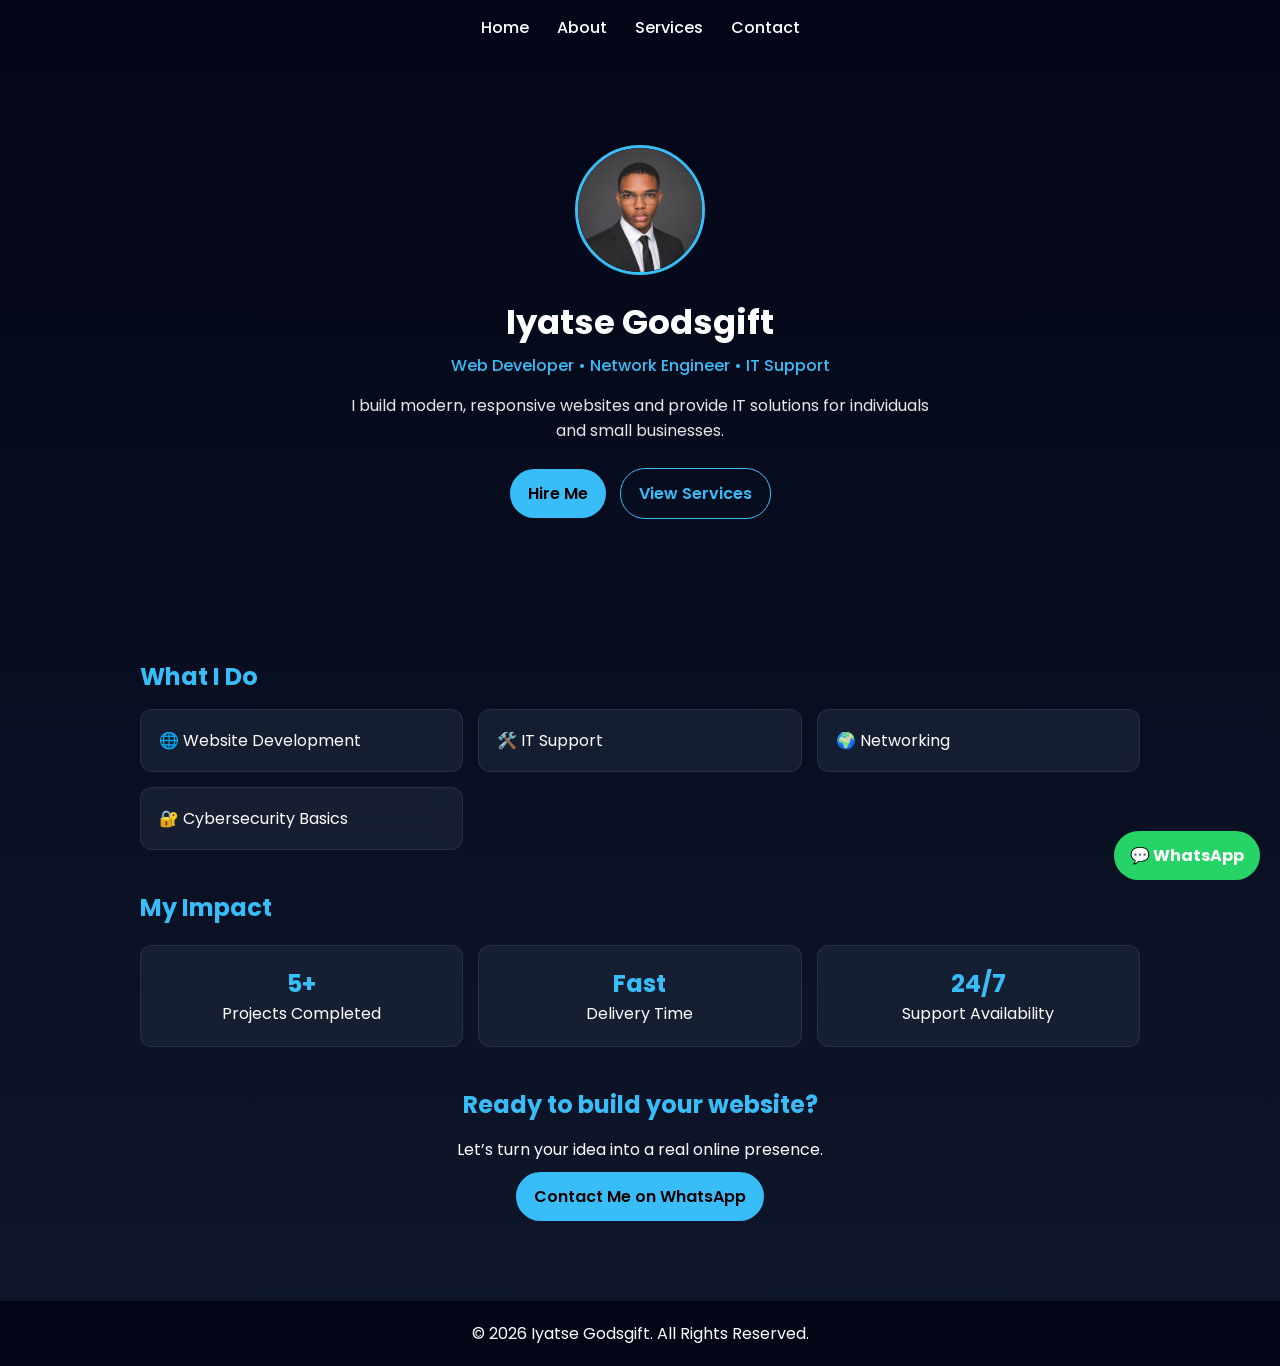
<file: index.html>
<!DOCTYPE html>
<html lang="en">
<head>
<meta charset="UTF-8">
<meta name="viewport" content="width=device-width, initial-scale=1.0">
<title>Iyatse Godsgift | Web Developer</title>

<link href="https://fonts.googleapis.com/css2?family=Poppins:wght@300;400;600;700&display=swap" rel="stylesheet">

<style>
*{
    margin:0;
    padding:0;
    box-sizing:border-box;
    font-family:'Poppins', sans-serif;
}

body{
    background:linear-gradient(180deg,#020617,#0f172a);
    color:white;
}

/* NAV */
nav{
    position:sticky;
    top:0;
    background:rgba(2,6,23,0.8);
    backdrop-filter:blur(10px);
    padding:15px;
    text-align:center;
    z-index:1000;
}

nav a{
    color:white;
    margin:0 12px;
    text-decoration:none;
    font-weight:500;
}

nav a:hover{
    color:#38bdf8;
}

/* HERO */
.hero{
    text-align:center;
    padding:90px 20px;
}

.profile-pic{
    width:130px;
    height:130px;
    border-radius:50%;
    border:3px solid #38bdf8;
    object-fit:cover;
    margin-bottom:15px;
}

.hero h1{
    font-size:34px;
}

.hero p{
    color:#38bdf8;
    margin-top:5px;
    font-weight:500;
}

.desc{
    max-width:600px;
    margin:15px auto;
    opacity:0.9;
}

/* BUTTONS */
.btn{
    display:inline-block;
    margin:10px 5px;
    padding:12px 18px;
    border-radius:25px;
    text-decoration:none;
    font-weight:600;
    transition:0.3s;
}

.btn-primary{
    background:#38bdf8;
    color:black;
}

.btn-primary:hover{
    transform:scale(1.05);
}

.btn-outline{
    border:1px solid #38bdf8;
    color:#38bdf8;
}

.btn-outline:hover{
    background:#38bdf8;
    color:black;
}

/* CONTAINER */
.container{
    width:90%;
    max-width:1000px;
    margin:auto;
    padding:40px 0;
}

/* GRID */
.grid{
    display:grid;
    grid-template-columns:repeat(auto-fit,minmax(250px,1fr));
    gap:15px;
}

/* CARD */
.card{
    background:rgba(30,41,59,0.6);
    border:1px solid rgba(255,255,255,0.08);
    backdrop-filter:blur(10px);
    padding:18px;
    border-radius:12px;
    transition:0.3s;
}

.card:hover{
    transform:translateY(-6px);
}

/* SECTION TITLE */
h2{
    margin-bottom:15px;
    color:#38bdf8;
}

/* STATS */
.stats{
    display:grid;
    grid-template-columns:repeat(auto-fit,minmax(200px,1fr));
    gap:15px;
    margin-top:20px;
    text-align:center;
}

.stat{
    background:rgba(30,41,59,0.6);
    padding:20px;
    border-radius:12px;
    border:1px solid rgba(255,255,255,0.08);
}

.stat h3{
    font-size:24px;
    color:#38bdf8;
}

/* CTA */
.cta{
    text-align:center;
    margin-top:40px;
}

/* FOOTER */
footer{
    text-align:center;
    padding:20px;
    background:#020617;
    margin-top:30px;
}

/* FLOAT WHATSAPP */
.whatsapp{
    position:fixed;
    bottom:20px;
    right:20px;
    background:#25D366;
    color:white;
    padding:12px 16px;
    border-radius:50px;
    text-decoration:none;
    font-weight:bold;
}
</style>
</head>

<body>

<!-- NAV -->
<nav>
    <a href="index.html">Home</a>
    <a href="about.html">About</a>
    <a href="services.html">Services</a>
    <a href="contact.html">Contact</a>
</nav>

<!-- HERO -->
<div class="hero">
    <img src="godsgift.jpg" class="profile-pic">

    <h1>Iyatse Godsgift</h1>
    <p>Web Developer • Network Engineer • IT Support</p>

    <div class="desc">
        I build modern, responsive websites and provide IT solutions for individuals and small businesses.
    </div>

    <a class="btn btn-primary" href="https://wa.me/2348055708091?text=Hello%20I%20need%20a%20website">Hire Me</a>
    <a class="btn btn-outline" href="services.html">View Services</a>
</div>

<div class="container">

<!-- SERVICES PREVIEW -->
<h2>What I Do</h2>

<div class="grid">
    <div class="card">🌐 Website Development</div>
    <div class="card">🛠️ IT Support</div>
    <div class="card">🌍 Networking</div>
    <div class="card">🔐 Cybersecurity Basics</div>
</div>

<!-- STATS -->
<h2 style="margin-top:40px;">My Impact</h2>

<div class="stats">
    <div class="stat">
        <h3>5+</h3>
        <p>Projects Completed</p>
    </div>

    <div class="stat">
        <h3>Fast</h3>
        <p>Delivery Time</p>
    </div>

    <div class="stat">
        <h3>24/7</h3>
        <p>Support Availability</p>
    </div>
</div>

<!-- CTA -->
<div class="cta">
    <h2>Ready to build your website?</h2>
    <p>Let’s turn your idea into a real online presence.</p>

    <a class="btn btn-primary" href="https://wa.me/2348055708091?text=Hello%20I%20want%20a%20website">
        Contact Me on WhatsApp
    </a>
</div>

</div>

<!-- FOOTER -->
<footer>
    © 2026 Iyatse Godsgift. All Rights Reserved.
</footer>

<!-- WHATSAPP FLOAT -->
<a class="whatsapp" href="https://wa.me/2348055708091?text=Hello%20I%20need%20a%20website">
💬 WhatsApp
</a>

</body>
</html>
</file>
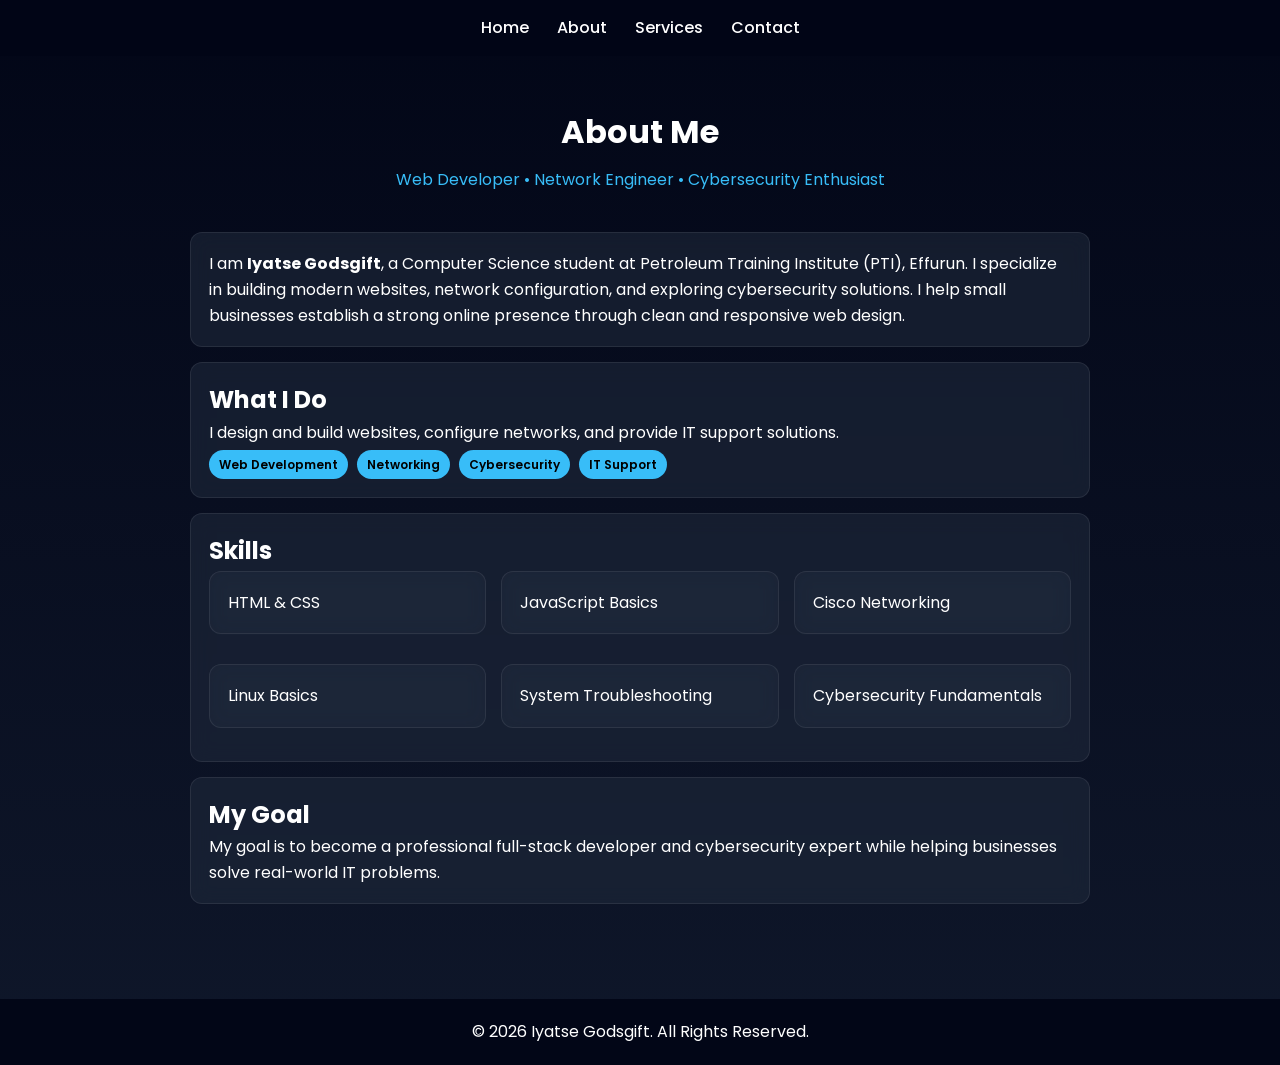
<file: about.html>
<!DOCTYPE html>
<html lang="en">
<head>
<meta charset="UTF-8">
<meta name="viewport" content="width=device-width, initial-scale=1.0">
<title>About Me | Iyatse Godsgift</title>

<link href="https://fonts.googleapis.com/css2?family=Poppins:wght@300;400;600;700&display=swap" rel="stylesheet">

<style>
*{
    margin:0;
    padding:0;
    box-sizing:border-box;
    font-family:'Poppins', sans-serif;
}

body{
    background:linear-gradient(180deg,#020617,#0f172a);
    color:white;
    line-height:1.6;
}

/* NAV */
nav{
    position:sticky;
    top:0;
    background:rgba(2,6,23,0.8);
    backdrop-filter:blur(10px);
    padding:15px;
    text-align:center;
}

nav a{
    color:white;
    margin:0 12px;
    text-decoration:none;
    font-weight:500;
}

nav a:hover{
    color:#38bdf8;
}

/* CONTAINER */
.container{
    width:90%;
    max-width:900px;
    margin:auto;
    padding:50px 0;
}

/* HERO */
.hero{
    text-align:center;
    margin-bottom:40px;
}

.hero h1{
    font-size:32px;
    margin-bottom:10px;
}

.hero p{
    color:#38bdf8;
}

/* CARD */
.card{
    background:rgba(30,41,59,0.6);
    border:1px solid rgba(255,255,255,0.08);
    backdrop-filter:blur(10px);
    padding:18px;
    border-radius:12px;
    margin-bottom:15px;
    transition:0.3s;
}

.card:hover{
    transform:translateY(-5px);
}

/* GRID */
.grid{
    display:grid;
    grid-template-columns:repeat(auto-fit,minmax(250px,1fr));
    gap:15px;
}

/* BADGES */
.badge{
    display:inline-block;
    background:#38bdf8;
    color:black;
    padding:5px 10px;
    border-radius:20px;
    font-size:12px;
    margin:5px 5px 0 0;
    font-weight:600;
}

/* FOOTER */
footer{
    text-align:center;
    padding:20px;
    background:#020617;
    margin-top:30px;
}
</style>
</head>

<body>

<!-- NAV -->
<nav>
    <a href="index.html">Home</a>
    <a href="about.html">About</a>
    <a href="services.html">Services</a>
    <a href="contact.html">Contact</a>
</nav>

<div class="container">

<!-- HERO -->
<div class="hero">
    <h1>About Me</h1>
    <p>Web Developer • Network Engineer • Cybersecurity Enthusiast</p>
</div>

<!-- MAIN INFO -->
<div class="card">
    I am <b>Iyatse Godsgift</b>, a Computer Science student at Petroleum Training Institute (PTI), Effurun.
    I specialize in building modern websites, network configuration, and exploring cybersecurity solutions.
    I help small businesses establish a strong online presence through clean and responsive web design.
</div>

<!-- WHAT I DO -->
<div class="card">
    <h2>What I Do</h2>
    <p>I design and build websites, configure networks, and provide IT support solutions.</p>

    <div>
        <span class="badge">Web Development</span>
        <span class="badge">Networking</span>
        <span class="badge">Cybersecurity</span>
        <span class="badge">IT Support</span>
    </div>
</div>

<!-- SKILLS -->
<div class="card">
    <h2>Skills</h2>

    <div class="grid">
        <div class="card">HTML & CSS</div>
        <div class="card">JavaScript Basics</div>
        <div class="card">Cisco Networking</div>
        <div class="card">Linux Basics</div>
        <div class="card">System Troubleshooting</div>
        <div class="card">Cybersecurity Fundamentals</div>
    </div>
</div>

<!-- GOAL -->
<div class="card">
    <h2>My Goal</h2>
    My goal is to become a professional full-stack developer and cybersecurity expert while helping businesses solve real-world IT problems.
</div>

</div>

<footer>
    © 2026 Iyatse Godsgift. All Rights Reserved.
</footer>

</body>
</html>
</file>
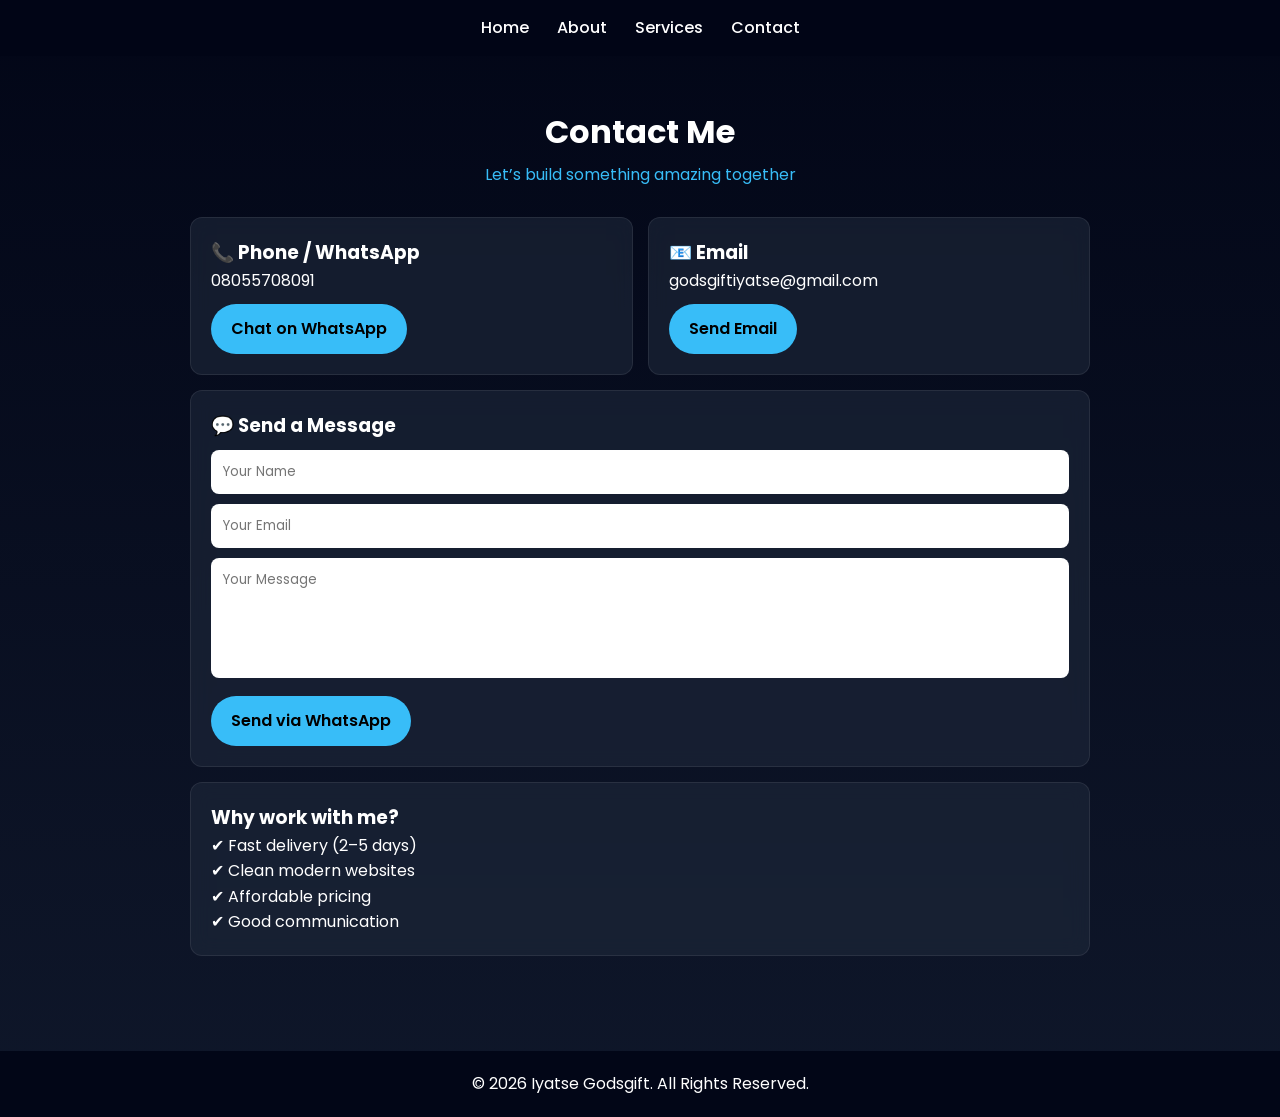
<file: contact.html>
<!DOCTYPE html>
<html lang="en">
<head>
<meta charset="UTF-8">
<meta name="viewport" content="width=device-width, initial-scale=1.0">
<title>Contact | Iyatse Godsgift</title>

<link href="https://fonts.googleapis.com/css2?family=Poppins:wght@300;400;600;700&display=swap" rel="stylesheet">

<style>
*{
    margin:0;
    padding:0;
    box-sizing:border-box;
    font-family:'Poppins', sans-serif;
}

body{
    background:linear-gradient(180deg,#020617,#0f172a);
    color:white;
    line-height:1.6;
}

/* NAV */
nav{
    position:sticky;
    top:0;
    background:rgba(2,6,23,0.8);
    backdrop-filter:blur(10px);
    padding:15px;
    text-align:center;
}

nav a{
    color:white;
    margin:0 12px;
    text-decoration:none;
    font-weight:500;
}

nav a:hover{
    color:#38bdf8;
}

/* CONTAINER */
.container{
    width:90%;
    max-width:900px;
    margin:auto;
    padding:50px 0;
}

/* HEADER */
.hero{
    text-align:center;
    margin-bottom:30px;
}

.hero h1{
    font-size:32px;
}

.hero p{
    color:#38bdf8;
    margin-top:5px;
}

/* CARD */
.card{
    background:rgba(30,41,59,0.6);
    border:1px solid rgba(255,255,255,0.08);
    backdrop-filter:blur(10px);
    padding:20px;
    border-radius:12px;
    margin-bottom:15px;
}

/* CONTACT BOXES */
.grid{
    display:grid;
    grid-template-columns:repeat(auto-fit,minmax(250px,1fr));
    gap:15px;
}

.info{
    font-size:16px;
}

/* BUTTON */
.btn{
    display:inline-block;
    margin-top:10px;
    padding:12px 20px;
    border-radius:25px;
    text-decoration:none;
    font-weight:600;
    background:#38bdf8;
    color:black;
    transition:0.3s;
}

.btn:hover{
    transform:scale(1.05);
}

/* FORM */
input, textarea{
    width:100%;
    padding:12px;
    margin-top:10px;
    border-radius:8px;
    border:none;
    outline:none;
}

textarea{
    resize:none;
    height:120px;
}

/* FOOTER */
footer{
    text-align:center;
    padding:20px;
    background:#020617;
    margin-top:30px;
}
</style>
</head>

<body>

<!-- NAV -->
<nav>
    <a href="index.html">Home</a>
    <a href="about.html">About</a>
    <a href="services.html">Services</a>
    <a href="contact.html">Contact</a>
</nav>

<div class="container">

<!-- HEADER -->
<div class="hero">
    <h1>Contact Me</h1>
    <p>Let’s build something amazing together</p>
</div>

<!-- CONTACT INFO -->
<div class="grid">

    <div class="card">
        <h3>📞 Phone / WhatsApp</h3>
        <p class="info">08055708091</p>

        <a class="btn" href="https://wa.me/2348055708091?text=Hello%20I%20want%20to%20hire%20you">
            Chat on WhatsApp
        </a>
    </div>

    <div class="card">
        <h3>📧 Email</h3>
        <p class="info">godsgiftiyatse@gmail.com</p>

        <a class="btn" href="mailto:godsgiftiyatse@gmail.com">
            Send Email
        </a>
    </div>

</div>

<!-- SIMPLE MESSAGE FORM (NO BACKEND, JUST DESIGN) -->
<div class="card">
    <h3>💬 Send a Message</h3>

    <form>
        <input type="text" placeholder="Your Name">
        <input type="email" placeholder="Your Email">
        <textarea placeholder="Your Message"></textarea>

        <a class="btn" href="https://wa.me/2348055708091?text=Hello%20I%20need%20your%20services">
            Send via WhatsApp
        </a>
    </form>
</div>

<!-- TRUST SECTION -->
<div class="card">
    <h3>Why work with me?</h3>
    <p>
        ✔ Fast delivery (2–5 days)<br>
        ✔ Clean modern websites<br>
        ✔ Affordable pricing<br>
        ✔ Good communication
    </p>
</div>

</div>

<footer>
    © 2026 Iyatse Godsgift. All Rights Reserved.
</footer>

</body>
</html>
</file>
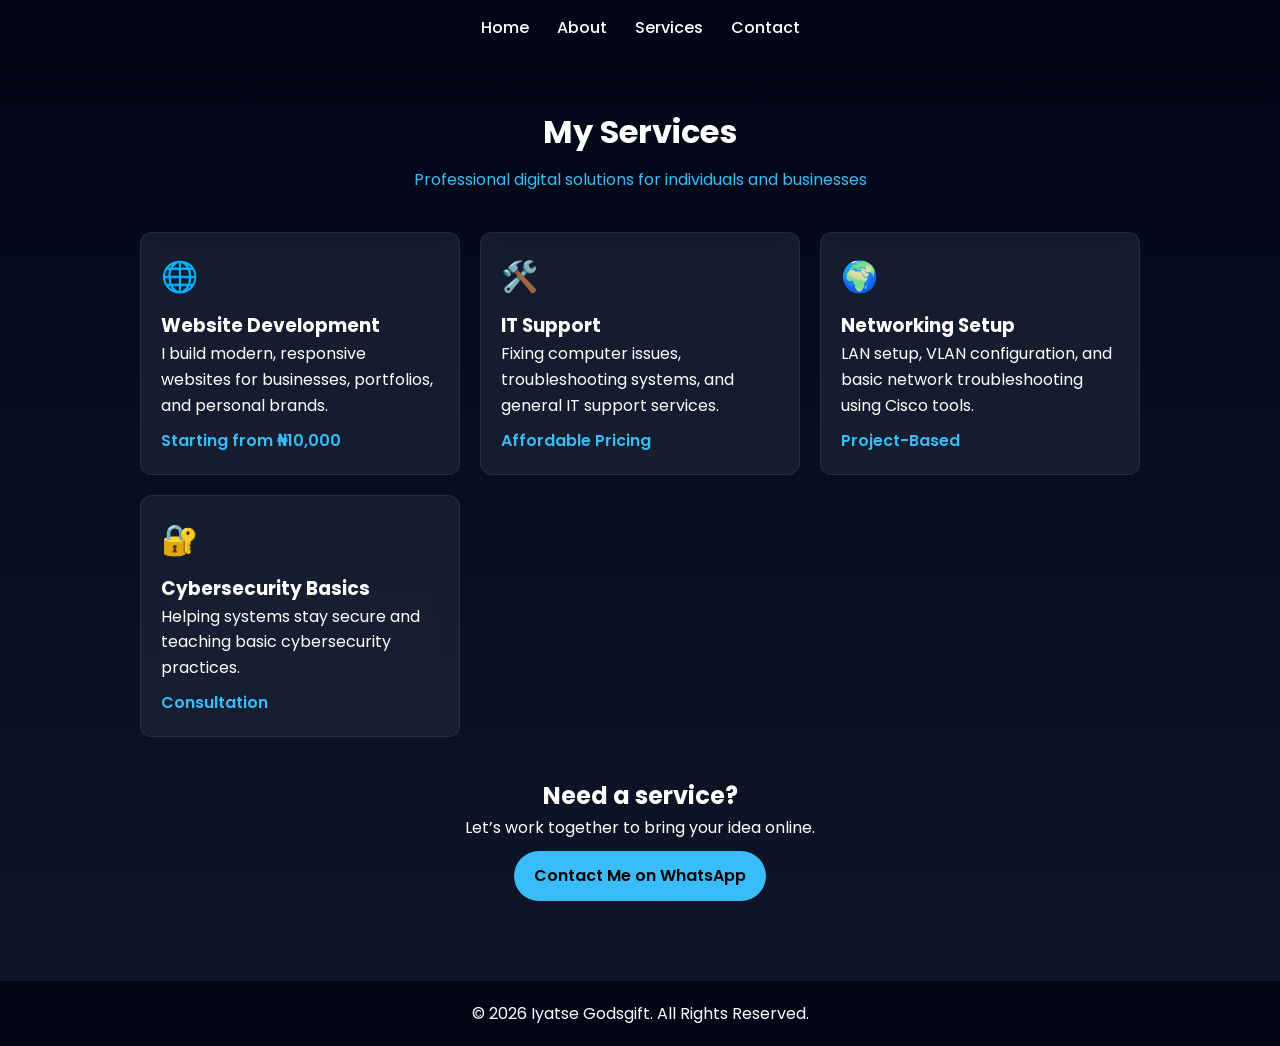
<file: services.html>
<!DOCTYPE html>
<html lang="en">
<head>
<meta charset="UTF-8">
<meta name="viewport" content="width=device-width, initial-scale=1.0">
<title>Services | Iyatse Godsgift</title>

<link href="https://fonts.googleapis.com/css2?family=Poppins:wght@300;400;600;700&display=swap" rel="stylesheet">

<style>
*{
    margin:0;
    padding:0;
    box-sizing:border-box;
    font-family:'Poppins', sans-serif;
}

body{
    background:linear-gradient(180deg,#020617,#0f172a);
    color:white;
    line-height:1.6;
}

/* NAV */
nav{
    position:sticky;
    top:0;
    background:rgba(2,6,23,0.8);
    backdrop-filter:blur(10px);
    padding:15px;
    text-align:center;
}

nav a{
    color:white;
    margin:0 12px;
    text-decoration:none;
    font-weight:500;
}

nav a:hover{
    color:#38bdf8;
}

/* CONTAINER */
.container{
    width:90%;
    max-width:1000px;
    margin:auto;
    padding:50px 0;
}

/* HEADER */
.hero{
    text-align:center;
    margin-bottom:40px;
}

.hero h1{
    font-size:32px;
    margin-bottom:10px;
}

.hero p{
    color:#38bdf8;
}

/* GRID */
.grid{
    display:grid;
    grid-template-columns:repeat(auto-fit,minmax(250px,1fr));
    gap:20px;
}

/* SERVICE CARD */
.card{
    background:rgba(30,41,59,0.6);
    border:1px solid rgba(255,255,255,0.08);
    backdrop-filter:blur(10px);
    padding:20px;
    border-radius:12px;
    transition:0.3s;
}

.card:hover{
    transform:translateY(-8px);
    box-shadow:0 10px 25px rgba(56,189,248,0.15);
}

.icon{
    font-size:30px;
    margin-bottom:10px;
}

/* PRICE TAG */
.price{
    margin-top:10px;
    color:#38bdf8;
    font-weight:600;
}

/* CTA */
.cta{
    text-align:center;
    margin-top:40px;
}

.btn{
    display:inline-block;
    margin-top:10px;
    padding:12px 20px;
    border-radius:25px;
    text-decoration:none;
    font-weight:600;
    background:#38bdf8;
    color:black;
    transition:0.3s;
}

.btn:hover{
    transform:scale(1.05);
}

/* FOOTER */
footer{
    text-align:center;
    padding:20px;
    background:#020617;
    margin-top:30px;
}
</style>
</head>

<body>

<!-- NAV -->
<nav>
    <a href="index.html">Home</a>
    <a href="about.html">About</a>
    <a href="services.html">Services</a>
    <a href="contact.html">Contact</a>
</nav>

<div class="container">

<!-- HEADER -->
<div class="hero">
    <h1>My Services</h1>
    <p>Professional digital solutions for individuals and businesses</p>
</div>

<!-- SERVICES GRID -->
<div class="grid">

    <div class="card">
        <div class="icon">🌐</div>
        <h3>Website Development</h3>
        <p>I build modern, responsive websites for businesses, portfolios, and personal brands.</p>
        <div class="price">Starting from ₦10,000</div>
    </div>

    <div class="card">
        <div class="icon">🛠️</div>
        <h3>IT Support</h3>
        <p>Fixing computer issues, troubleshooting systems, and general IT support services.</p>
        <div class="price">Affordable Pricing</div>
    </div>

    <div class="card">
        <div class="icon">🌍</div>
        <h3>Networking Setup</h3>
        <p>LAN setup, VLAN configuration, and basic network troubleshooting using Cisco tools.</p>
        <div class="price">Project-Based</div>
    </div>

    <div class="card">
        <div class="icon">🔐</div>
        <h3>Cybersecurity Basics</h3>
        <p>Helping systems stay secure and teaching basic cybersecurity practices.</p>
        <div class="price">Consultation</div>
    </div>

</div>

<!-- CTA -->
<div class="cta">
    <h2>Need a service?</h2>
    <p>Let’s work together to bring your idea online.</p>

    <a class="btn" href="https://wa.me/2348055708091?text=Hello%20I%20need%20your%20services">
        Contact Me on WhatsApp
    </a>
</div>

</div>

<footer>
    © 2026 Iyatse Godsgift. All Rights Reserved.
</footer>

</body>
</html>
</file>
